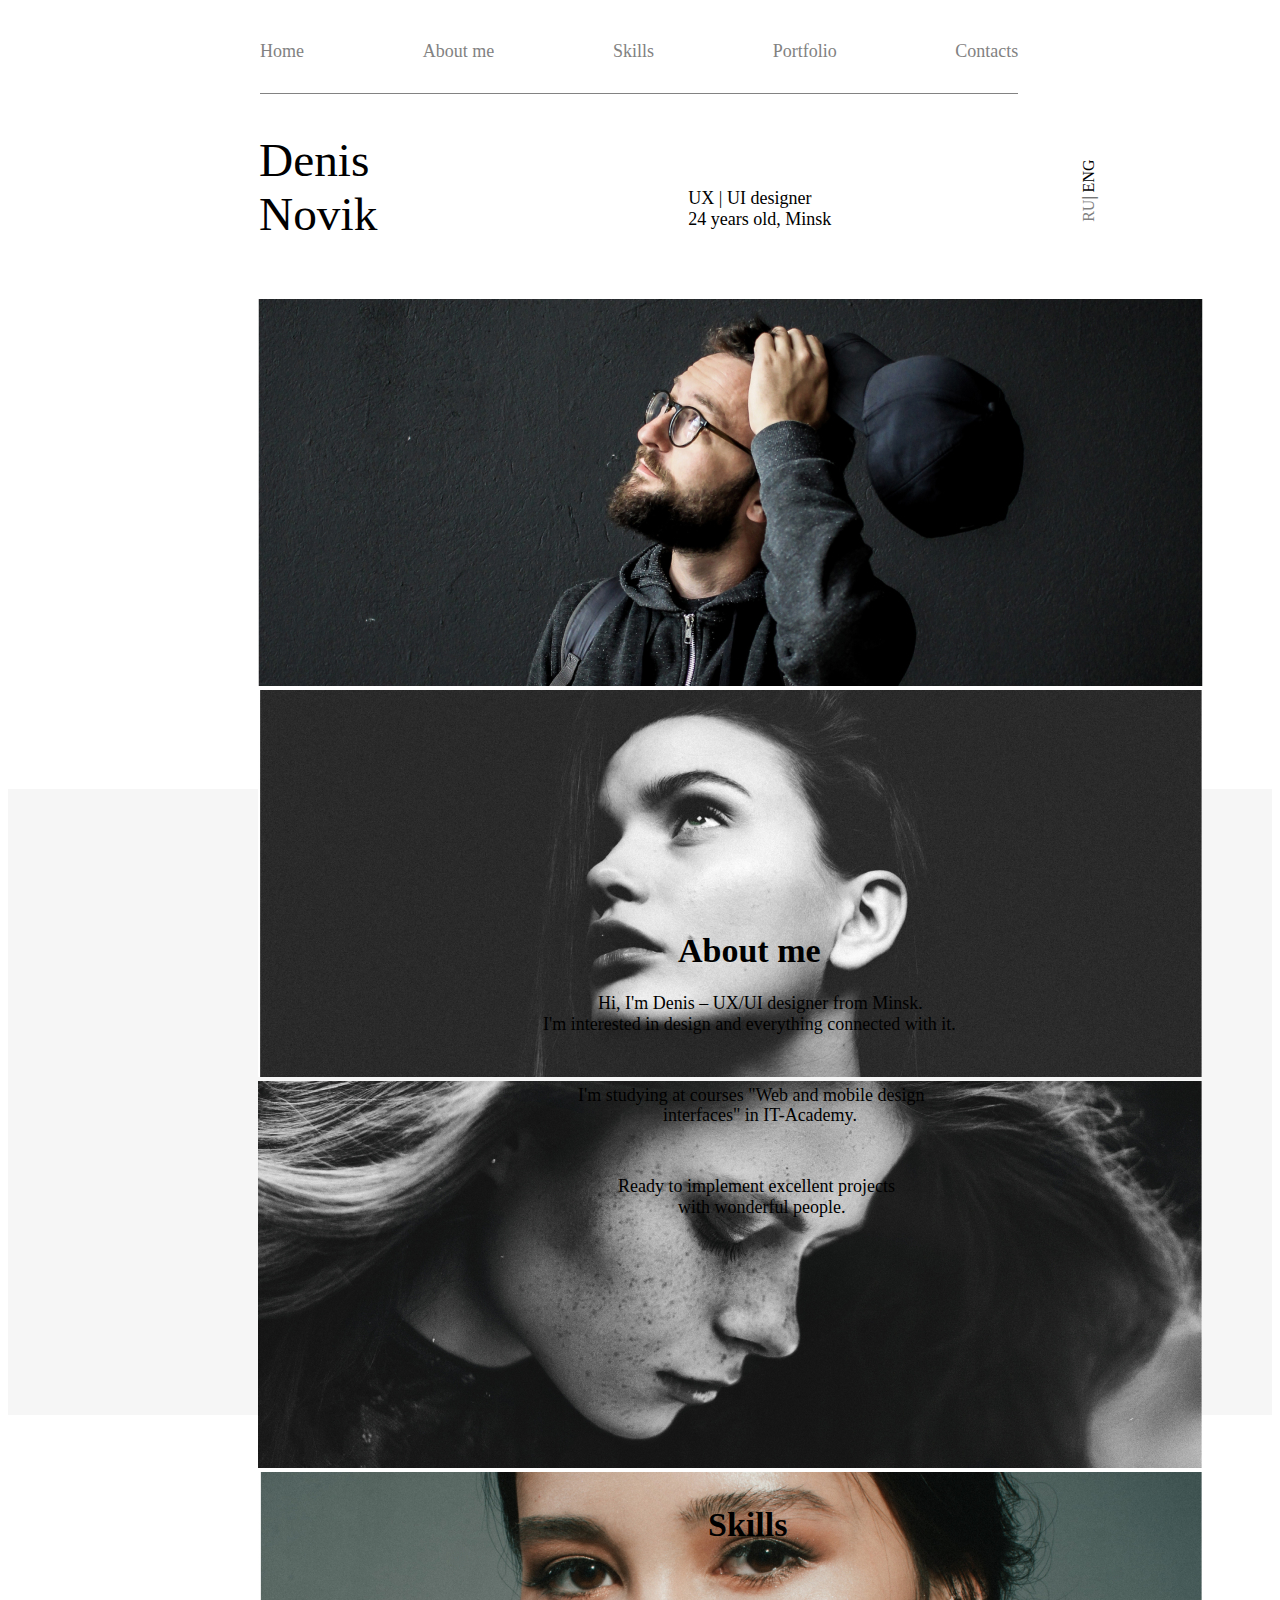
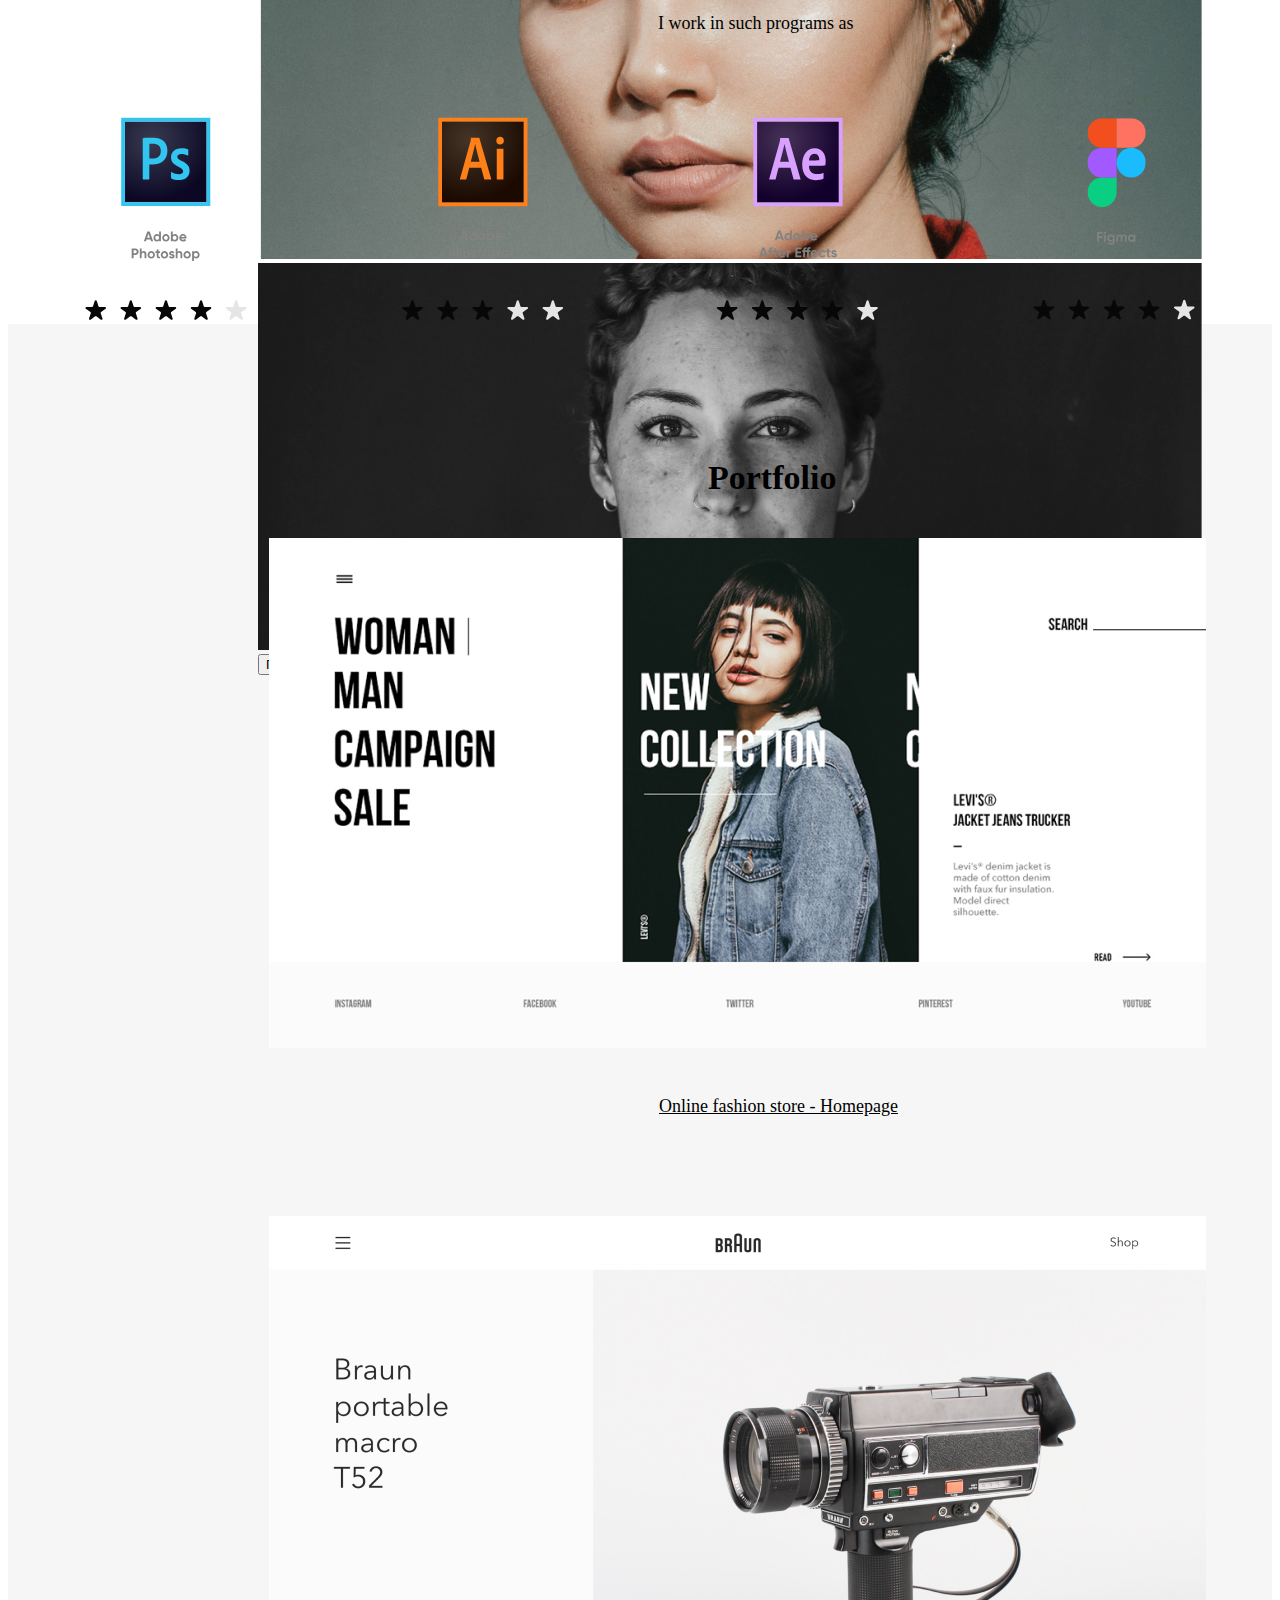
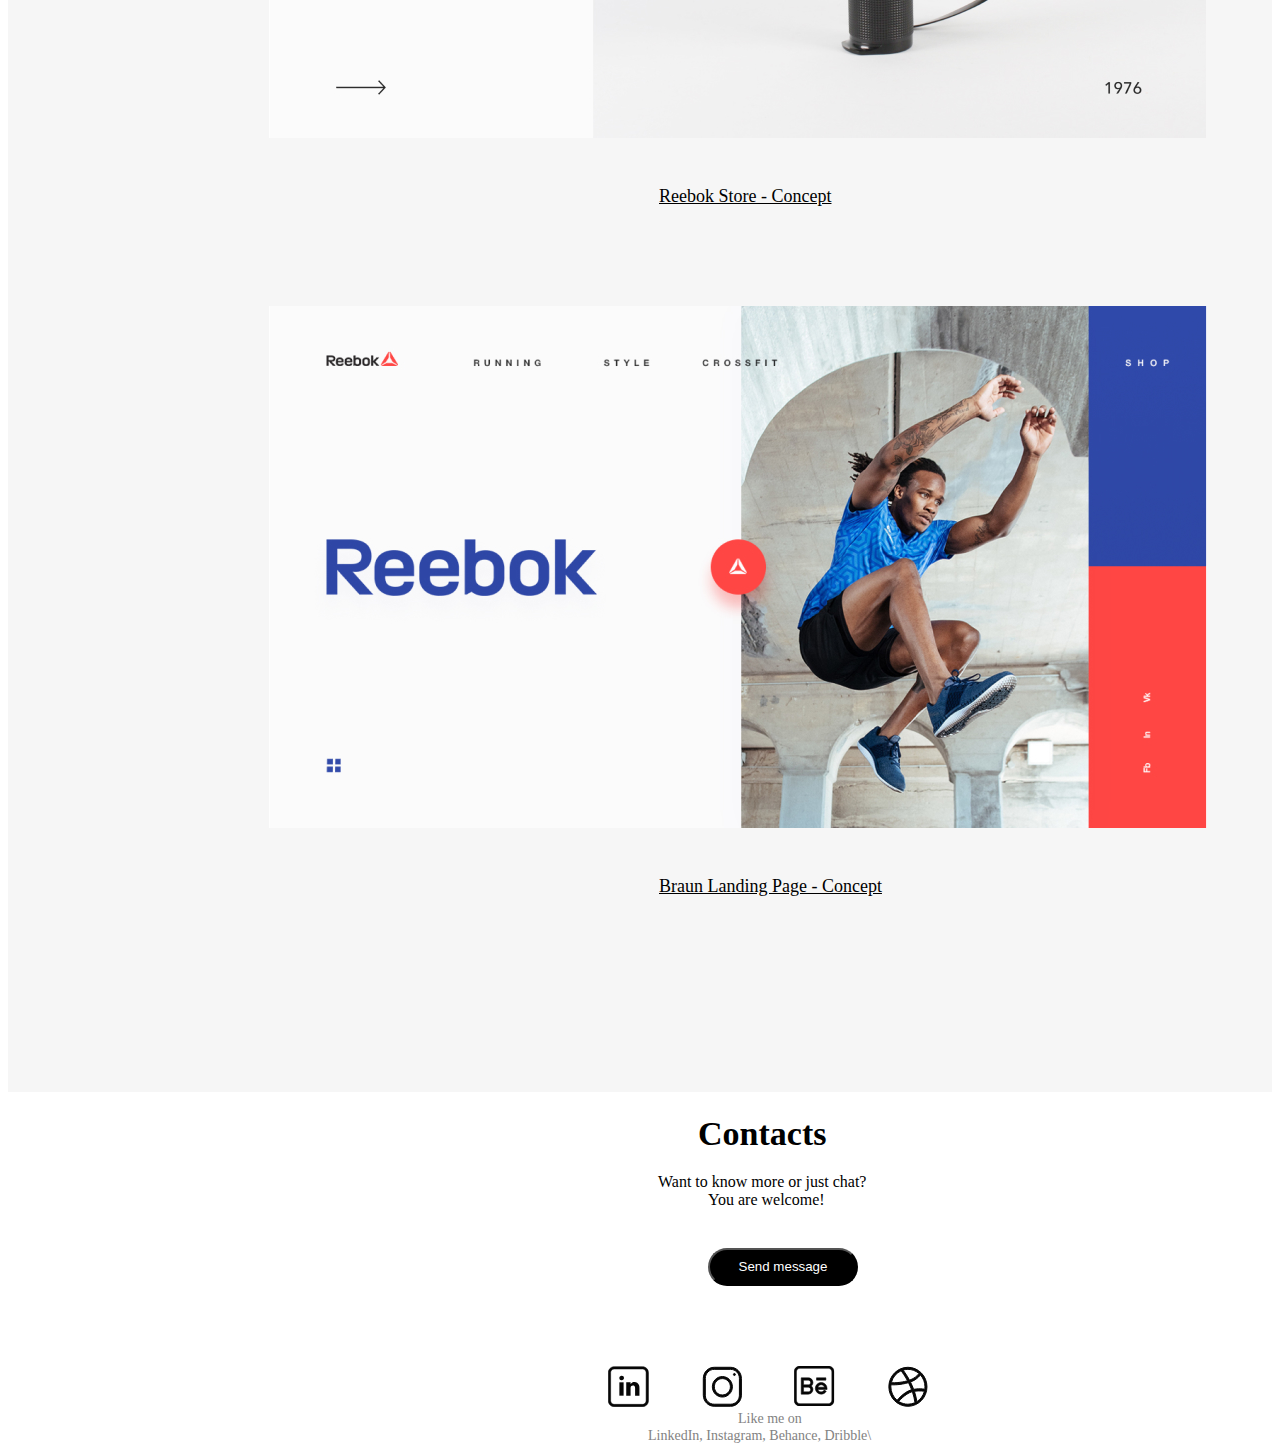
<file: index.html>
<!DOCTYPE html>
<html lang="en">
<head>
    <meta charset="UTF-8">
    <meta http-equiv="X-UA-Compatible" content="IE=edge">
    <meta name="viewport" content="width=device-width, initial-scale=1.0">
    <link href="https://cdn.jsdelivr.net/npm/bootstrap@5.0.2/dist/css/bootstrap.min.css" rel="stylesheet" integrity="sha384-EVSTQN3/azprG1Anm3QDgpJLIm9Nao0Yz1ztcQTwFspd3yD65VohhpuuCOmLASjC" crossorigin="anonymous">
    <link rel="stylesheet" href="index.css">
    <title>Project</title>
</head>
<body>
    <header class="header">
        <a href="" class="Home">Home</a><a href="">About me</a><a href="">Skills</a><a href="">Portfolio</a><a href="">Contacts</a>
    </header>
    
    <section class="main-container">
        
        <div class="main-text-container">
            <div class="main-text">
                <div class="name-container">
                    <p class="name">
                        Denis
                        Novik
                    </p>
            <div class="container">
                <div class="row">
                    <ul class="nav nav-tabs" id="myTab" role="tablist">
                        <li class="nav-item" role="presentation">
                          <button class="navs-link" id="profile-tab" data-bs-toggle="tab" data-bs-target="#profile" type="button" role="tab" aria-controls="profile" aria-selected="false"><img src="img/3-lines.svg" alt="" class="lines"></button>
                        </li>
                      </ul>
                </div>
                <div class="row">
                    <div class="tab-content" id="myTabContent">
                        <div class="tab-pane fade" id="profile" role="tabpanel" aria-labelledby="profile-tab" class="links-mobile-version">
                            <div class="container-a-mobile">
                            <a href="" class="Home">Home</a><a href="" class="a-about">About me</a><a href="" class="a-skills">Skills</a><a href="" class="a-portfolio">Portfolio</a><a href="" class="a-contacts">Contacts</a></div>
                        </div>
                      </div>
                </div>
              </div>





                    
                </div>
                <p class="information">
                    UX | UI designer
                    24 years old, Minsk                
                </p>
                <p class="languge">
                    <span class="text-grey">RU</span><span>| ENG</span>
                </p>
            </div>
            <div id="carouselExampleControls" class="carousel slide" class="carousel-slide" data-bs-ride="carousel">
                <div class="carousel-inner">
                  <div class="carousel-item active">
                    <img src="img/denis.jpg" class="d-block w-100" alt="..." class="img-denis">
                  </div>
                  <div class="carousel-item">
                    <img src="img/Friend-Denis (2).jpg" class="d-block w-100" alt="...">
                  </div>
                  <div class="carousel-item">
                    <img src="img/Friend-Denis (3).jpg" class="d-block w-100" alt="...">
                  </div>
                  <div class="carousel-item">
                    <img src="img/Friend-Denis (4).jpg" class="d-block w-100" alt="...">
                  </div>
                  <div class="carousel-item">
                    <img src="img/Friend-Denis (5).jpg" class="d-block w-100" alt="...">
                  </div>
                </div>
                <button class="carousel-control-prev" type="button" data-bs-target="#carouselExampleControls"  data-bs-slide="prev">
                  <span class="carousel-control-prev-icon" aria-hidden="true"></span>
                  <span class="visually-hidden">Предыдущий</span>
                </button>
                <button class="carousel-control-next" type="button" data-bs-target="#carouselExampleControls"  data-bs-slide="next">
                  <span class="carousel-control-next-icon" aria-hidden="true"></span>
                  <span class="visually-hidden">Следующий</span>
                </button>
              </div>
            <img src="img/mobile-denis.jpg" alt="" class="mobile-denis">

        </div>
        
    </section>
    <section class="main-container-2">
        <h1 class="h1-about-me">About me</h1>
        <div class="about-me">
            <div class="about-me1 desk">
                <p id="text">
                    Hi, I'm Denis – UX/UI designer from Minsk. 
                </p>
                <p id="text2">  
                    I'm interested in design and everything connected with it.
                </p>
            </div>
            <div class="about-me2 desk">
                <p id="text3"> 
                    I'm studying at courses "Web and mobile design 
                </p>
                <p id="text4">
                    interfaces" in IT-Academy.
                </p>
            </div>
            <div class="about-me3 desk">
                <p id="text5">                    
                    Ready to implement excellent projects
                </p>
                <p id="text6">
                    with wonderful people.
                </p>
            </div>
            <div class="about-me-main">
                <div class="about-me1">
                    <p class="text">
                        Hi, I'm Denis – UX/UI designer from  
                    </p>
                    <p class="text2">  
                        Minsk. I'm interested in design and
                    </p>
                    <p class="text3">
                         everything connected with it.
                    </p>
                </div>
                <div class="about-me2">
                    <p class="text4"> 
                        I'm studying at courses 
                    </p>
                    <p class="text5">
                        "Web and mobile design interfaces"
                    </p>
                    <p class="text6">
                         in IT-Academy.
                    </p>
                </div>
                <div class="about-me3">
                    <p class="text7">                    
                        Ready to implement excellent 
                    </p>
                    <p class="text8">
                        projects with wonderful people.
                    </p>
                </div>
            </div>
        </div>
    </section>
    <section class="main-container-3">
        <div class="skills">
            <h1>Skills</h1>
            <p>I work in such programs as</p>
        </div>
        <div class="image">
            <img src="img/ps.svg" alt="">
            <img src="img/ai.svg" alt="">
            <img src="img/ae.svg" alt="">
            <img src="img/figma.svg" alt="">
        </div>
    </section>
    <section class="main-container-4">
        <div>
            <h1 class="Portfolio">Portfolio</h1>
            <div class="store-img">
                <img src="img/first.jpg" alt="">
                <p class="for-store">Online fashion store - Homepage</p>
                <img src="img/second.jpg" alt="">
                <p class="for-store">Reebok Store - Concept</p>
                <img src="img/third.jpg" alt="">
                <p class="for-store">Braun Landing Page - Concept</p>
            </div>
        </div>
    </section>
    <section class="main-container-5">
        <div class="contacts">
            <h1>Contacts</h1>
            <p class="chat">Want to know more or just chat? </p>
            <p class="welcome">You are welcome!</p>
                <input type="button" value="Send message">
        </div>
        <div>
            <div class="images">
                <a href="links/subscribe.html"><img src="img/in.svg" alt=""></a>
                <a href="links/subscribe (2).html"><img src="img/insta.svg" alt=""></a>
                <a href="links/subscribe (3).html"><img src="img/behance.svg" alt=""></a>
                <a href="links/subcribe (4).html"><img src="img/planet.svg" alt=""></a>
            </div>
            <div class="last-text-container">
                <p class="last-text Like">
                    Like me on
                </p>
                <p class="last-text Like2"> 
                    LinkedIn, Instagram, Behance, Dribble\
                </p>
            </div>
                
        </div>
    </section>
    <script src="https://cdn.jsdelivr.net/npm/bootstrap@5.0.2/dist/js/bootstrap.bundle.min.js" integrity="sha384-MrcW6ZMFYlzcLA8Nl+NtUVF0sA7MsXsP1UyJoMp4YLEuNSfAP+JcXn/tWtIaxVXM" crossorigin="anonymous"></script>
</body>
</html>
</file>
<file: index.css>
body{
    padding: 0;
}
.header a{
    text-decoration: none;
    color: #828282;
    font-size: 18px;
}
.Home{
    color: black;
    text-decoration: none;
    font-size: 18px;
}
#carouselExampleControls{
    width: 943px;
    height: 387px;
    margin-left: 250px;
    
}
.container{
    display: none;
}
.header{
    width: 60%;
    margin-left: 252px;
    display: flex;
    justify-content: space-between;
    border-bottom:  1px solid #828282;
    padding-top: 33px;
    padding-bottom: 31px;
}
.name{
    font-size: 47.3392px;
    color: black;
    height: 118px;
    width: 123px;
    margin-top: 39px;
}
.information{
    font-size: 18px;    
    width: 145px;
    margin-top: 10%;
    
}
.information p{
    margin-top: 0;
    margin-bottom: 0;
}
.languge{
    color: black;
    margin-top: 5px;
    transform: rotate(-90deg);
    
}
.text-grey{
    color: grey;
}

.main-text{
    display: flex;
    justify-content: space-between;
    width: 943px;
    margin-left: 251px;
    padding-right: 0;
}
.img-denis{
    margin-left: 250px;
}
.mobile-denis{
    display: none;
}
.lines{
    display: none;
}
.main-container-2 h1{
    font-size: 34px;
}
.main-container-2{
    background: #F6F6F6;
    margin-top: 104px;
    height: 506px;
    padding-top: 120px;
}
.about-me p{
    font-size: 18px;
    margin-bottom: 0;
    margin-top: 0;
}
#text{
    margin-left: 590px;
}
#text2{
    margin-left: 535px;
}
#text3{
    margin-left: 570px;
    height: 20px;

}
#text4{
    margin-left: 655px;
}
#text5{
    margin-left: 610px;
}
#text6{
    margin-left: 670px;

}

.about-me1{
    margin-bottom: 50px;
}
.about-me2{
    margin-bottom: 50px;
}
.about-me3{
    margin-bottom: 50px;
    margin-top: 50px;
    width: auto;
}

.about-me-main{
    display: none;
}
.image{
    display: flex;
    justify-content: space-around;
}
.skills p{
    font-size: 18px;
    margin-bottom: 83px;
    margin-left: 650px;

}
.skills h1{
    font-size: 34px;
    margin-bottom: 69px;
    margin-top: 91px;
    margin-left: 700px;
}
.for-store{
    margin-left: 650px;
}
.main-container-4{
    background: #F6F6F6;
    padding-top: 112px;
    padding-bottom: 96px;
}
.main-container-4 h1{
    font-size: 34px;
    margin-bottom: 41px;
}
.store-img img{
    margin-left: 260px;

}
.store-img p{
    font-size: 18px;
    text-decoration: underline;
    margin-top: 44px;
    margin-bottom: 99px;
    transition-duration: 2s;
}
.store-img p:hover{
    font-size: 20px;
    text-decoration: none;
    transition-duration: 2s;
}
.Portfolio{
    margin-left: 700px;
}
.store-img{
    margin-left: 1px;
}
.chat{
    margin-left: 650px;
}
.welcome{
    margin-left: 700px;
}
input{
    background: black;
    color: white;
    border-radius: 20px;
    height: 38px;
    width: 150px;
    text-align: center;
    margin-left: 700px;
    margin-top: 39px;

}
.Like{
    margin-left: 90px;
}
.Like2{
    margin-left: 700;
}
input:active{
    border: 4px solid grey;
}
.contacts h1{
    font-size: 34px;
    margin-bottom: 20px;
    margin-left: 690px;
    
}
.contacts p{
    margin-bottom: 0px;
    margin-top: 0;
}
.last-text{
    font-size: 14px;
    color: #828282;
    height: 17px;
    width: 243px;
    margin-bottom: 0;
    margin-top: 0;
    
}
.last-text-container{
    margin-left: 640px;
}

.images{
    width: 320px;
    margin-left: 600px;
    margin-top: 80px;
    display: flex;
    justify-content: space-between;
}
.h1-about-me{
    margin-left: 670px;
}
@media (max-width:767px) {
    .header{
        display: none;
    }
    .links-mobile-version a{
        text-decoration: none;
        color: #828282;
        font-size: 18px;
    }
    .container{
        display: block;
    }
    .navs-link{
        border: none;
        background: none;
        display: block;
    }
    .container-a-mobile{
        display: flex;
        flex-direction: column;
    }
    #carouselExampleControls{
        display: none;
    }
    .a-about{
        text-decoration: none;
        color: #828282;
        font-size: 18px;
    }
    .a-skills{
        text-decoration: none;
        color: #828282;
        font-size: 18px;
    }
    .a-portfolio{
        text-decoration: none;
        color: #828282;
        font-size: 18px;
    }
    .a-contacts{
        text-decoration: none;
        color: #828282;
        font-size: 18px;
    }
    .links-mobile-version{
        display: flex;
        flex-direction: column;
    }
    .img-denis{
        display: none;
    }
    .lines{
        display: none;
    }
    .mobile-denis{
        display: inline;
        margin-left: 29px;
       
    }
    .languge{
        display: none;
    }
    .name{
        font-size: 47px;
        margin-left: 26px;
        display: block;
    }
    .main-text{
        display: block;
        margin-left: 26px;
        order: 1;
    }
    .information{
        margin-left: 28px;
        margin-top: 23px;
    }
    .lines{
        display: inline;
        margin-top: 68px;
        margin-left: 0;
        height: 19px;
    }
    .main-text-container{
        display: inline;
    }
    .main-container{
        display: flex;
    }
    .name-container{
        display: flex;
        margin-bottom: 23px;
    }
    .h1-about-me{
        margin-left: 109px;
    }
    .text{
        margin-left: 0;
        width: 100vw;
        height: 50px;
        text-align: center;
        padding: 0;
        display: flex;
    }

    .text2{
        margin-left: 35px;
    }

    .text3{
        margin-left: 60px;
        height: auto;
        width: auto;
    }

    .text4{
        margin-left: 75px;
    }

    .text5{
        margin-left: 30px;
        width: auto;
        height: auto;
    }

    .text6{
        margin-left: 105px;
    }
    .text7{
        width: auto;
        height: auto;
        margin-left: 50px;

    }
    .text8{
        width: auto;
        height: auto;
        margin-left: 45px;
    }
    .about-me1{
        width: 100%;
    }
    .about-me-main{
        display: block;
    }
    .desk{
        display: none;
    }
    .about-me{
        height: 261px;
    }
    .skills h1{
        margin-left: 143px;
    }
    .skills p{
        margin-left: 74px;
    }

    .image{
        display: flex;
        flex-wrap: wrap;
        width: 166px;
        margin-left: 104px;
    }
    .Portfolio{
        margin-left: 121px;
    }
    .store-img img{
        width: 286px;
        height: 160px;
        margin-left: 29px;
        margin-right: 30px;
    }
    .store-img{
        padding-right: 30px;
    }
    .store-img p{
        margin-left: 49px;
    }
    .images{
        margin-left: 29px;
    }
    .contacts h1{
        margin-left: 115px;
    }
    /* .contacts p{
        margin-left: 50px;
    } */
    input{
        margin-left: 35px;
        height: 42px;
        width: 316px;
    }
body{
    width: 375px;
}
.last-text-container{
    margin-left: 50px;
}
.welcome{
    margin-left: 80px;
}
.chat{
    margin-left: 50px;
}

}
</file>
